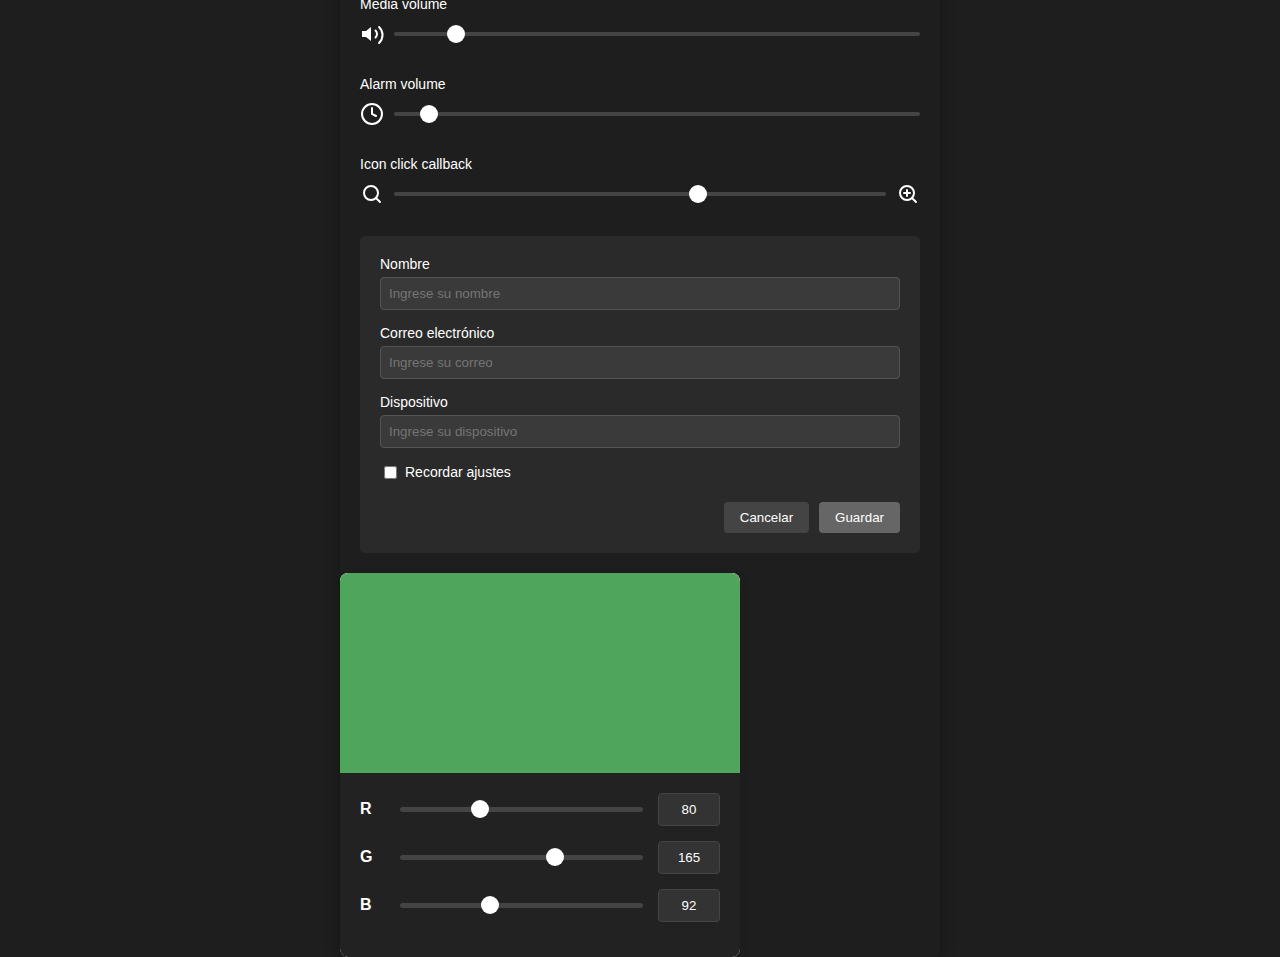
<file: pages/page02.html>
<!DOCTYPE html>
<html lang="es">
<head>
    <meta charset="UTF-8">
    <title>Page02</title>
    <link rel="stylesheet" href="../css/stylePage02.css">
</head>
<body>
<div class="window-container">
    <div class="header-bar">
        <div class="header-icons">
            <svg class="header-icon" viewBox="0 0 24 24" fill="none" xmlns="http://www.w3.org/2000/svg">
                <path d="M12 17C14.7614 17 17 14.7614 17 12C17 9.23858 14.7614 7 12 7C9.23858 7 7 9.23858 7 12C7 14.7614 9.23858 17 12 17Z"
                      stroke="#CCCCCC" stroke-width="2"/>
                <path d="M12 3V5M12 19V21M5 12H3M21 12H19M18.364 5.636L16.95 7.05M7.05 16.95L5.636 18.364M16.95 16.95L18.364 18.364M7.05 7.05L5.636 5.636"
                      stroke="#CCCCCC" stroke-width="2" stroke-linecap="round"/>
            </svg>

            <svg class="header-icon" viewBox="0 0 24 24" fill="none" xmlns="http://www.w3.org/2000/svg">
                <path d="M3 6H21M6 12H18M10 18H14" stroke="#CCCCCC" stroke-width="2" stroke-linecap="round"/>
            </svg>

            <svg class="header-icon" viewBox="0 0 24 24" fill="none" xmlns="http://www.w3.org/2000/svg">
                <path d="M16 4H18C19.1046 4 20 4.89543 20 6V20C20 21.1046 19.1046 22 18 22H6C4.89543 22 4 21.1046 4 20V6C4 4.89543 4.89543 4 6 4H8"
                      stroke="#CCCCCC" stroke-width="2"/>
                <path d="M15 2H9C8.44772 2 8 2.44772 8 3V5C8 5.55228 8.44772 6 9 6H15C15.5523 6 16 5.55228 16 5V3C16 2.44772 15.5523 2 15 2Z"
                      stroke="#CCCCCC" stroke-width="2"/>
            </svg>

            <svg class="header-icon" viewBox="0 0 24 24" fill="none" xmlns="http://www.w3.org/2000/svg">
                <path d="M16 18L22 12L16 6" stroke="#CCCCCC" stroke-width="2" stroke-linecap="round"
                      stroke-linejoin="round"/>
                <path d="M8 6L2 12L8 18" stroke="#CCCCCC" stroke-width="2" stroke-linecap="round"
                      stroke-linejoin="round"/>
            </svg>
        </div>
    </div>

    <div class="content">
        <!-- Media Volume Section -->
        <div class="volume-section">
            <div class="volume-header">
                <div class="volume-label">Media volume</div>
            </div>
            <div class="volume-slider-container">
                <svg class="icon-button" viewBox="0 0 24 24" fill="none" xmlns="http://www.w3.org/2000/svg">
                    <path d="M11 5L6 9H2V15H6L11 19V5Z" fill="white"/>
                    <path d="M15.54 8.46C16.4774 9.39764 17.0039 10.6692 17.0039 11.995C17.0039 13.3208 16.4774 14.5924 15.54 15.53"
                          stroke="white" stroke-width="2" stroke-linecap="round" stroke-linejoin="round"/>
                    <path d="M19.07 5C21.288 7.14309 22.5228 10.0184 22.5228 13C22.5228 15.9816 21.288 18.8569 19.07 21"
                          stroke="white" stroke-width="2" stroke-linecap="round" stroke-linejoin="round"/>
                </svg>
                <div class="volume-slider">
                    <div class="slider-thumb media-thumb"></div>
                </div>
            </div>
        </div>

        <!-- Alarm Volume Section -->
        <div class="volume-section">
            <div class="volume-header">
                <div class="volume-label">Alarm volume</div>

            </div>
            <div class="volume-slider-container">
                <svg class="icon-button" viewBox="0 0 24 24" fill="none" xmlns="http://www.w3.org/2000/svg">
                    <circle cx="12" cy="12" r="10" stroke="white" stroke-width="2"/>
                    <path d="M12 6V12L16 14" stroke="white" stroke-width="2" stroke-linecap="round"/>
                </svg>
                <div class="volume-slider">
                    <div class="slider-thumb alarm-thumb"></div>
                </div>
            </div>
        </div>

        <div class="volume-section">
            <div class="volume-header">
                <div class="volume-label">Icon click callback</div>
            </div>
            <div class="volume-slider-container">
                <svg class="icon-button" viewBox="0 0 24 24" fill="none" xmlns="http://www.w3.org/2000/svg">
                    <circle cx="11" cy="11" r="7" stroke="white" stroke-width="2"/>
                    <path d="M20 20L16 16" stroke="white" stroke-width="2" stroke-linecap="round"/>
                </svg>
                <div class="volume-slider">
                    <div class="slider-thumb click-thumb"></div>
                </div>
                <svg class="icon-button" viewBox="0 0 24 24" fill="none" xmlns="http://www.w3.org/2000/svg">
                    <circle cx="11" cy="11" r="7" stroke="white" stroke-width="2"/>
                    <path d="M20 20L16 16" stroke="white" stroke-width="2" stroke-linecap="round"/>
                    <path d="M11 8V14" stroke="white" stroke-width="2" stroke-linecap="round"/>
                    <path d="M8 11H14" stroke="white" stroke-width="2" stroke-linecap="round"/>
                </svg>
            </div>
        </div>
        <div class="form-section">
            <form>
                <div class="form-row">
                    <label class="form-label" for="name">Nombre</label>
                    <input type="text" id="name" class="text-field" placeholder="Ingrese su nombre">
                </div>

                <div class="form-row">
                    <label class="form-label" for="email">Correo electrónico</label>
                    <input type="email" id="email" class="text-field" placeholder="Ingrese su correo">
                </div>

                <div class="form-row">
                    <label class="form-label" for="device">Dispositivo</label>
                    <input type="text" id="device" class="text-field" placeholder="Ingrese su dispositivo">
                </div>

                <div class="form-row">
                    <div class="checkbox-container">
                        <input type="checkbox" id="remember" class="checkbox">
                        <label for="remember">Recordar ajustes</label>
                    </div>
                </div>
                <div class="button-row">
                    <button type="button" class="button">Cancelar</button>
                    <button type="submit" class="button button-primary">Guardar</button>
                </div>
            </form>
        </div>
    </div>
    <div class="card flex-center">
        <div class="color-display" id="colorDisplay"></div>
        <div class="controls">
            <div class="slider-container">
                <div class="slider-label">R</div>
                <input type="range" min="0" max="255" value="80" class="slider" id="redSlider">
                <input type="number" min="0" max="255" value="80" class="color-value" id="redValue">
            </div>
            <div class="slider-container">
                <div class="slider-label">G</div>
                <input type="range" min="0" max="255" value="165" class="slider" id="greenSlider">
                <input type="number" min="0" max="255" value="165" class="color-value" id="greenValue">
            </div>
            <div class="slider-container">
                <div class="slider-label">B</div>
                <input type="range" min="0" max="255" value="92" class="slider" id="blueSlider">
                <input type="number" min="0" max="255" value="92" class="color-value" id="blueValue">
            </div>
        </div>
    </div>

</div>

<script>
    const redSlider = document.getElementById('redSlider');
    const greenSlider = document.getElementById('greenSlider');
    const blueSlider = document.getElementById('blueSlider');
    const redValue = document.getElementById('redValue');
    const greenValue = document.getElementById('greenValue');
    const blueValue = document.getElementById('blueValue');
    const colorDisplay = document.getElementById('colorDisplay');

    function updateColor() {
        const r = redSlider.value;
        const g = greenSlider.value;
        const b = blueSlider.value;

        colorDisplay.style.backgroundColor = `rgb(${r}, ${g}, ${b})`;
    }

    redSlider.addEventListener('input', function () {
        redValue.value = this.value;
        updateColor();
    });

    greenSlider.addEventListener('input', function () {
        greenValue.value = this.value;
        updateColor();
    });

    blueSlider.addEventListener('input', function () {
        blueValue.value = this.value;
        updateColor();
    });

    redValue.addEventListener('input', function () {
        if (this.value > 255) this.value = 255;
        if (this.value < 0) this.value = 0;
        redSlider.value = this.value;
        updateColor();
    });

    greenValue.addEventListener('input', function () {
        if (this.value > 255) this.value = 255;
        if (this.value < 0) this.value = 0;
        greenSlider.value = this.value;
        updateColor();
    });

    blueValue.addEventListener('input', function () {
        if (this.value > 255) this.value = 255;
        if (this.value < 0) this.value = 0;
        blueSlider.value = this.value;
        updateColor();
    });

    updateColor();
</script>
</body>
</html>
</file>
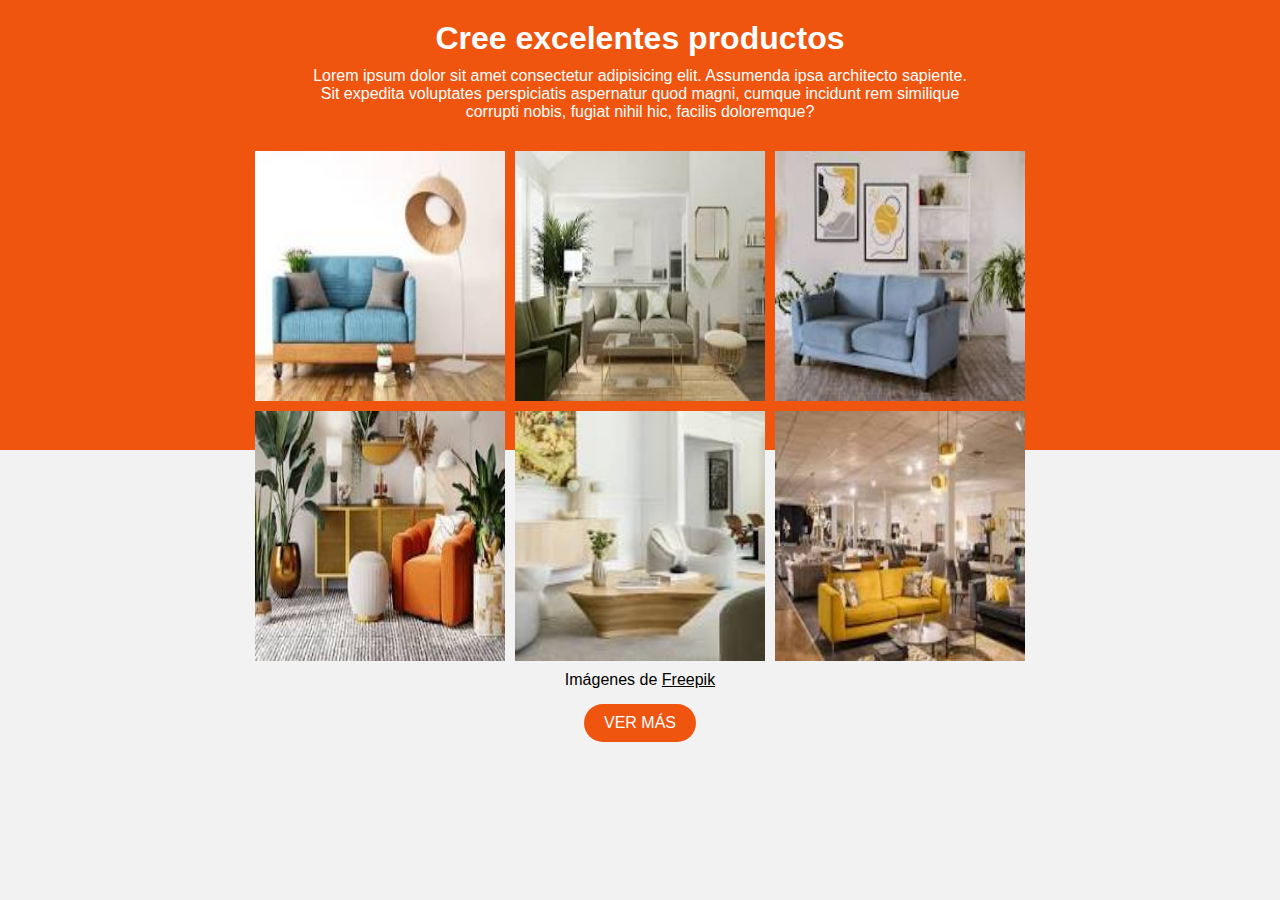
<file: pages/page03.html>
<!DOCTYPE html>
<html lang="en">
<head>
    <meta charset="UTF-8">
    <meta name="viewport" content="width=device-width, initial-scale=1.0">
    <title>Practica de html y css</title>
    <link rel="stylesheet" href="../css/stylesPage3.css">
</head>
<body>
    <header>
        <h1>Cree excelentes productos</h1>
        <p>Lorem ipsum dolor sit amet consectetur adipisicing elit. Assumenda ipsa architecto sapiente. Sit expedita voluptates perspiciatis aspernatur quod magni, cumque incidunt rem similique corrupti nobis, fugiat nihil hic, facilis doloremque?</p>
      </header>
    
      <main class="gallery">
        <img src="[data-uri]" alt="Imagen 1">
        <img src="[data-uri]" alt="Imagen 2">
        <img src="[data-uri]" alt="Imagen 3">
        <img src="[data-uri]" alt="Imagen 4">
        <img src="[data-uri]" alt="Imagen 5">
        <img src="[data-uri]" alt="Imagen 6">
      </main>
      <p class="textofinal">Imágenes de <span>Freepik</span></p>
      <button class="boton">VER MÁS</button>
</body>
</html>
</file>
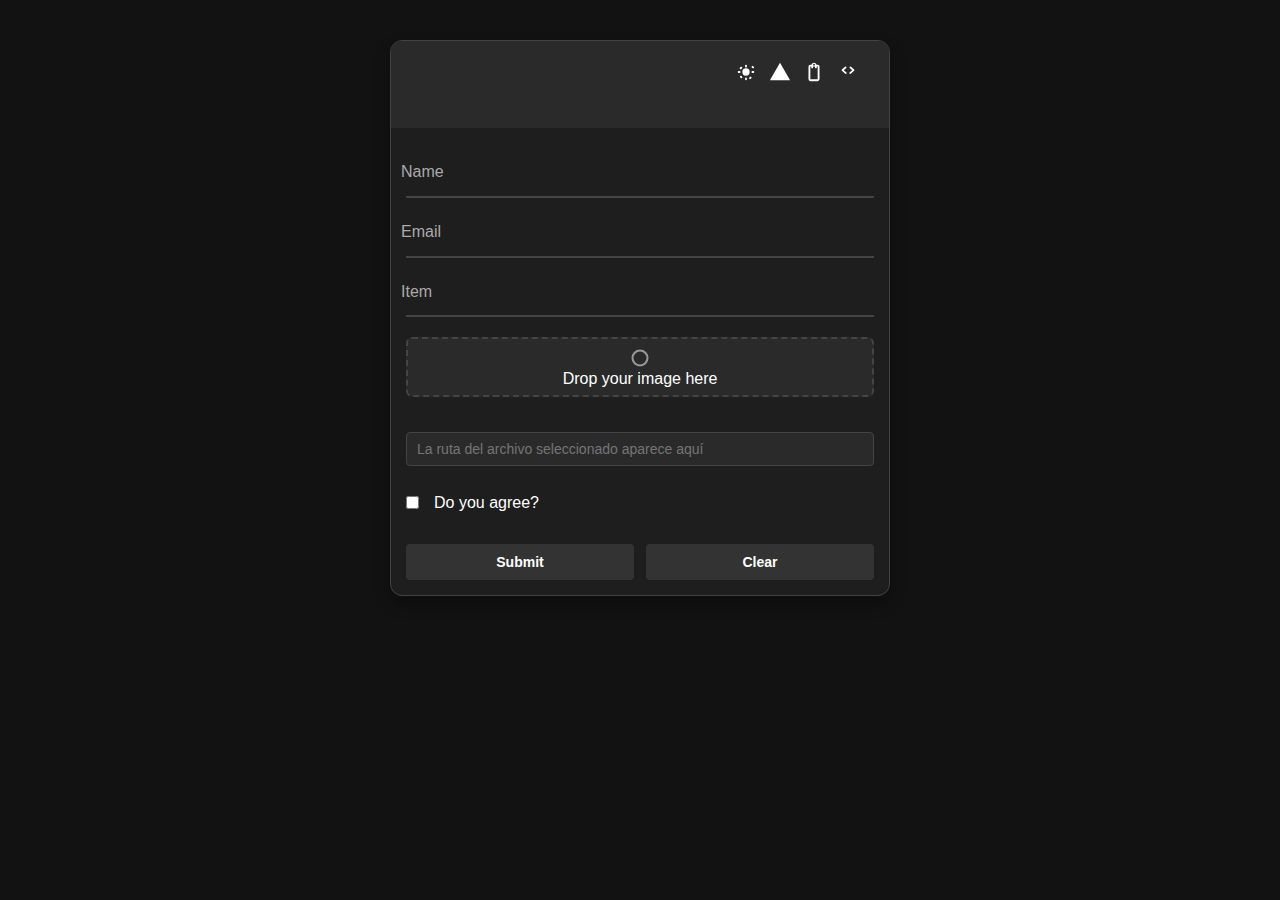
<file: pages/page1.html>
<!DOCTYPE html>
<html lang="es">
<head>
  <meta charset="UTF-8">
  <title>Formulario pagina 2</title>
  <link rel="stylesheet" href="../css/stylesPage1.css">
</head>
<body>

<div class="container">
  <div class="icon-bar">
    <div class="icon-bar">
        <!-- Icono Sol -->
        <svg xmlns="http://www.w3.org/2000/svg" viewBox="0 0 24 24">
          <path fill="white" d="M12 4a1 1 0 0 1 1 1V6a1 1 0 0 1-2 0V5a1 1 0 0 1 1-1Zm6.364 1.636a1 1 0 0 1 1.414 0l.707.707a1 1 0 1 1-1.414 1.414l-.707-.707a1 1 0 0 1 0-1.414ZM20 11a1 1 0 1 1 0 2h-1a1 1 0 1 1 0-2h1Zm-2.222 6.364a1 1 0 0 1 0 1.414l-.707.707a1 1 0 0 1-1.414-1.414l.707-.707a1 1 0 0 1 1.414 0ZM12 18a1 1 0 0 1 1 1v1a1 1 0 1 1-2 0v-1a1 1 0 0 1 1-1Zm-6.364-1.636a1 1 0 0 1 1.414 0l.707.707a1 1 0 0 1-1.414 1.414l-.707-.707a1 1 0 0 1 0-1.414ZM4 13a1 1 0 1 1 0-2h1a1 1 0 1 1 0 2H4Zm2.222-6.364a1 1 0 0 1 1.414 1.414l-.707.707A1 1 0 1 1 5.515 7.05l.707-.707A1 1 0 0 1 6.222 6.636ZM12 8a4 4 0 1 1 0 8 4 4 0 0 1 0-8Z"/>
        </svg>
      
        <!-- Icono tipo Vercel -->
        <svg xmlns="http://www.w3.org/2000/svg" viewBox="0 0 24 24">
          <path fill="white" d="M12 2L1 21h22L12 2z"/>
        </svg>
      
        <!-- Icono Portapapeles -->
        <svg xmlns="http://www.w3.org/2000/svg" viewBox="0 0 24 24">
          <path fill="white" d="M16 4h-1.18A3.001 3.001 0 0 0 12 2a3.001 3.001 0 0 0-2.82 2H8a2 2 0 0 0-2 2v14a2 2 0 0 0 2 2h8a2 2 0 0 0 2-2V6a2 2 0 0 0-2-2Zm-4-1a1 1 0 1 1 0 2 1 1 0 0 1 0-2Zm4 17H8V6h1v1a1 1 0 1 0 2 0V6h2v1a1 1 0 1 0 2 0V6h1v14Z"/>
        </svg>
      
        <!-- Icono Código <>
        -->
        <svg xmlns="http://www.w3.org/2000/svg" viewBox="0 0 24 24">
          <path fill="white" d="M8.7 6.3a1 1 0 0 1 1.4 1.4L7.41 10l2.7 2.3a1 1 0 1 1-1.4 1.4L5.3 10.7a1 1 0 0 1 0-1.4l3.4-3Zm6.6 0a1 1 0 0 0-1.4 1.4L16.59 10l-2.7 2.3a1 1 0 1 0 1.4 1.4l3.4-3a1 1 0 0 0 0-1.4l-3.4-3Z"/>
        </svg>
      </div>      
  </div>

  <form>
    <div class="form-group">
      <input type="text" id="name" name="name" placeholder=" " required>
      <label for="name">Name</label>
    </div>

    <div class="form-group">
      <input type="email" id="email" name="email" placeholder=" " required>
      <label for="email">Email</label>
    </div>

    <div class="form-group">
      <select id="item" name="item" required>
        <option value="" disabled selected hidden></option>
        <option>Item 1</option>
        <option>Item 2</option>
        <option>Item 3</option>
      </select>
      <label for="item">Item</label>
    </div>

    <div class="upload-area">
      <label for="file-upload" class="upload-box">
        <svg viewBox="0 0 24 24">
          <path d="M12 5.5A6.5 6.5 0 1 1 5.5 12 6.5 6.5 0 0 1 12 5.5m0-2A8.5 8.5 0 1 0 20.5 12 8.5 8.5 0 0 0 12 3.5Z"/>
        </svg>
        <p>Drop your image here</p>
      </label>
      <input type="file" id="file-upload" name="file" accept="image/*">
    </div>

    <div class="file-path-display">
      <input type="text" readonly placeholder="La ruta del archivo seleccionado aparece aquí">
    </div>

    <div class="checkbox">
      <input type="checkbox" id="agree" name="agree">
      <label for="agree">Do you agree?</label>
    </div>

    <div class="buttons">
      <button type="submit">Submit</button>
      <button type="reset">Clear</button>
    </div>
  </form>
</div>

</body>
</html>
</file>
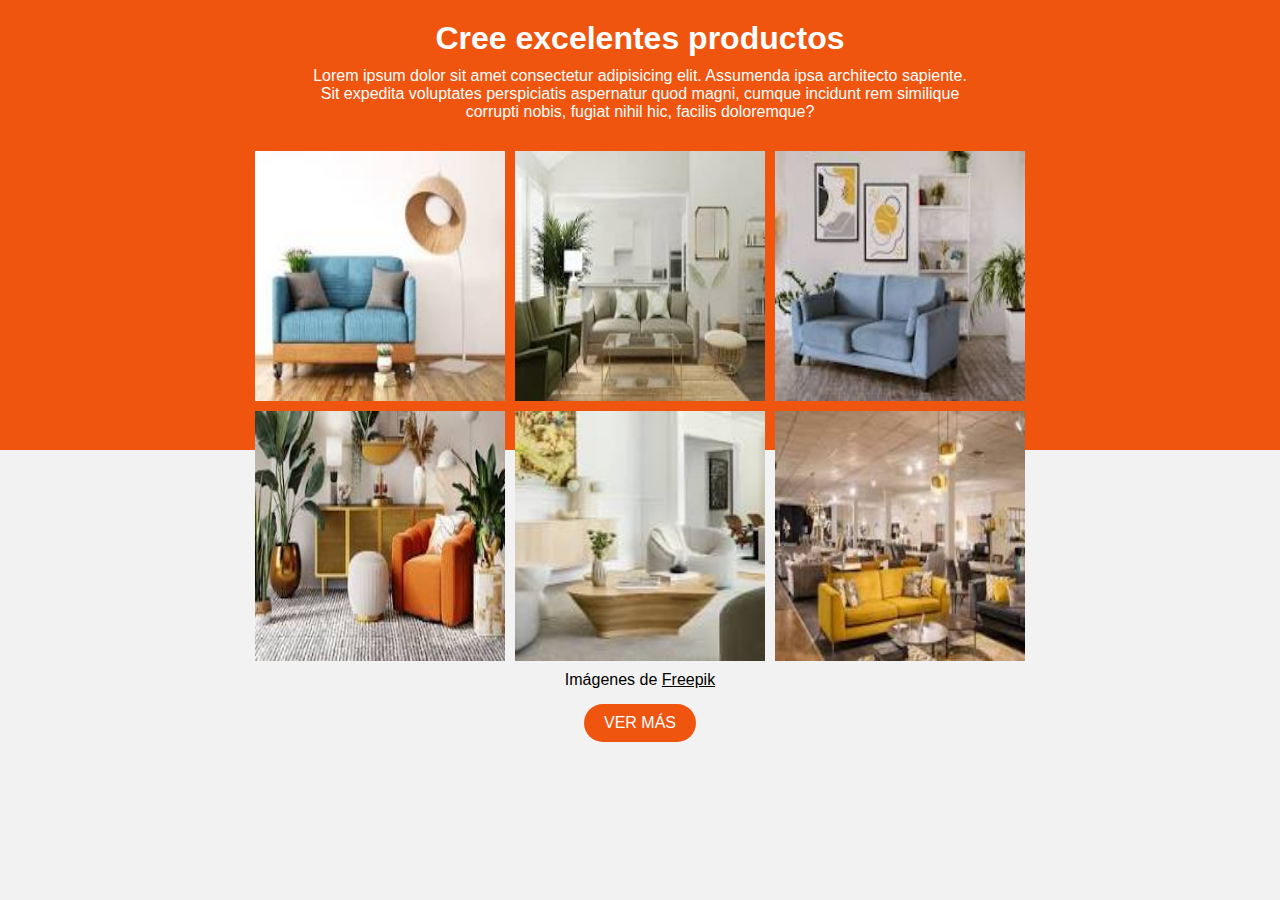
<file: pages/page4.html>
<!DOCTYPE html>
<html lang="en">
<head>
    <meta charset="UTF-8">
    <meta name="viewport" content="width=device-width, initial-scale=1.0">
    <title>Practica de html y css</title>
    <link rel="stylesheet" href="../css/stylesPage4.css">
</head>
<body>
    <header>
        <h1>Cree excelentes productos</h1>
        <p>Lorem ipsum dolor sit amet consectetur adipisicing elit. Assumenda ipsa architecto sapiente. Sit expedita voluptates perspiciatis aspernatur quod magni, cumque incidunt rem similique corrupti nobis, fugiat nihil hic, facilis doloremque?</p>
      </header>
    
      <main class="gallery">
        <img src="[data-uri]" alt="Imagen 1">
        <img src="[data-uri]" alt="Imagen 2">
        <img src="[data-uri]" alt="Imagen 3">
        <img src="[data-uri]" alt="Imagen 4">
        <img src="[data-uri]" alt="Imagen 5">
        <img src="[data-uri]" alt="Imagen 6">
      </main>
      <p class="textofinal">Imágenes de <span>Freepik</span></p>
      <button class="boton">VER MÁS</button>
</body>
</html>
</file>
<file: css/stylePage02.css>
body {
    margin: 0;
    padding: 0;
    font-family: Arial, sans-serif;
    background-color: #1e1e1e;
    display: flex;
    justify-content: center;
    align-items: center;
    height: 100vh;
}

.window-container {
    width: 600px;
    background-color: #1e1e1e;
    border-radius: 8px;
    overflow: hidden;
    box-shadow: 0 4px 15px rgba(0, 0, 0, 0.3);
}

.header-bar {
    height: 32px;
    background-color: #2a2a2a;
    display: flex;
    justify-content: flex-end;
    align-items: center;
    padding: 0 10px;
}

.header-icons {
    display: flex;
    gap: 15px;
}

.header-icon {
    width: 16px;
    height: 16px;
    cursor: pointer;
}

.content {
    padding: 20px;
}

.volume-section {
    margin-bottom: 30px;
}

.volume-header {
    display: flex;
    align-items: center;
    margin-bottom: 10px;
}

.volume-label {
    color: white;
    font-size: 14px;
    margin-right: auto;
}

.volume-slider-container {
    display: flex;
    align-items: center;
    gap: 10px;
}

.volume-slider {
    flex-grow: 1;
    position: relative;
    height: 4px;
    background-color: #444;
    border-radius: 2px;
}

.slider-thumb {
    position: absolute;
    width: 18px;
    height: 18px;
    background-color: white;
    border-radius: 50%;
    top: 50%;
    transform: translateY(-50%);
    cursor: pointer;
}

.media-thumb {
    left: 10%;
}

.alarm-thumb {
    left: 5%;
}

.click-thumb {
    left: 60%;
}

.icon-button {
    width: 24px;
    height: 24px;
    display: flex;
    justify-content: center;
    align-items: center;
}

.form-section {
    background-color: #2a2a2a;
    padding: 20px;
    margin-top: 20px;
    border-radius: 5px;
}

.form-row {
    margin-bottom: 15px;
}

.form-label {
    display: block;
    color: white;
    margin-bottom: 5px;
    font-size: 14px;
}

.text-field {
    width: 100%;
    padding: 8px;
    background-color: #3a3a3a;
    border: 1px solid #555;
    border-radius: 4px;
    color: white;
    box-sizing: border-box;
}

.checkbox-container {
    display: flex;
    align-items: center;
    color: white;
    font-size: 14px;
}

.checkbox {
    margin-right: 8px;
}

.button-row {
    display: flex;
    justify-content: flex-end;
    gap: 10px;
    margin-top: 20px;
}

.button {
    padding: 8px 16px;
    background-color: #444;
    color: white;
    border: none;
    border-radius: 4px;
    cursor: pointer;
}

.button-primary {
    background-color: #666;
}

.button:hover {
    background-color: #555;
}

.button-primary:hover {
    background-color: #777;
}

.card {
    width: 400px;
    background-color: #fff;
    border-radius: 8px;
    box-shadow: 0 4px 12px rgba(0, 0, 0, 0.1);
    overflow: hidden;
}

.color-display {
    height: 200px;
    background-color: rgb(80, 165, 92);
    border-radius: 8px 8px 0 0;
}

.controls {
    padding: 20px;
    background-color: #222;
    color: #fff;
}

.slider-container {
    display: flex;
    align-items: center;
    margin-bottom: 15px;
}

.slider-label {
    width: 15px;
    font-weight: bold;
    margin-right: 10px;
}

.slider {
    flex-grow: 1;
    height: 5px;
    background: #444;
    border-radius: 5px;
    margin: 0 15px;
    -webkit-appearance: none;
    appearance: none;
}

.slider::-webkit-slider-thumb {
    -webkit-appearance: none;
    appearance: none;
    width: 18px;
    height: 18px;
    background: #fff;
    border-radius: 50%;
    cursor: pointer;
}

.slider::-moz-range-thumb {
    width: 18px;
    height: 18px;
    background: #fff;
    border-radius: 50%;
    cursor: pointer;
}

.color-value {
    width: 60px;
    text-align: center;
    background-color: #333;
    color: white;
    border: 1px solid #444;
    border-radius: 4px;
    padding: 8px 0;
}

input[type="number"] {
    -moz-appearance: textfield;
}

input::-webkit-outer-spin-button,
input::-webkit-inner-spin-button {
    -webkit-appearance: none;
    margin: 0;
}

.color-value:focus {
    outline: none;
    border-color: #666;
}
</file>
<file: css/stylesPage3.css>
* {
	box-sizing: border-box;
	margin: 0;
	padding: 0;
}
html,
body {
	height: 100%;
}

body {
	font-family: sans-serif;
	padding: 20px;
	background: linear-gradient(to bottom, #ef550f 50%, #f2f2f2 50%);
	max-width: 90%;
	margin: 0 auto;
}

header {
	text-align: center;
	margin-bottom: 30px;
}

h1 {
	font-size: 2em;
	color: #333;
	color: white;
}

p {
	font-size: 1em;
	color: #666;
	margin-top: 10px;
	width: 60%;
	margin: 0 auto;
	margin-top: 10px;
	color: white;
}

.gallery {
	display: flex;
	flex-wrap: wrap;
	gap: 10px;
	row-gap: 10px;
	justify-content: center;
	width: 80%;
	margin: 0 auto;
}

/* Estilo general para las imágenes */
.gallery img {
	width: 250px;
	height: 250px;
}

/* MEDIA QUERIES */

/* Pequeño: < 480px = 1 columna */
@media (max-width: 479px) {
	.gallery {
		flex-direction: column;
		align-items: center;
	}
}

/* Mediano: < 900px = 2 columnas */
@media (max-width: 479px) {
	.gallery {
		flex-direction: column;
		align-items: center;
	}
}

/* Mediano: < 900px = 2 columnas */
@media (min-width: 480px) and (max-width: 899px) {
	.gallery {
		justify-content: center;
	}
}

/* Grande: < 1200px = 3 columnas */
@media (min-width: 900px) and (max-width: 1199px) {
	.gallery {
		justify-content: center;
	}
}

/* Extra grande: >= 1200px */
@media (min-width: 1200px) {
	.gallery {
		justify-content: center;
	}
}

.gallery img:hover {
	opacity: 1; /* Opacidad al 100% al hacer hover (10% más) */
}

.textofinal {
	color: black;
	text-align: center;
}
.textofinal span {
    text-decoration: underline;
    
  }
.boton {
    
	display: flex;
	margin: 15px auto;
	background-color: #ef550f;
	color: white;
	padding: 10px 20px;
	border: none;
	border-radius: 999px; /* Borde circular */
	cursor: pointer;
	font-size: 1em;
	transition: background-color 0.3s ease;
}
</file>
<file: css/stylesPage4.css>
* {
	box-sizing: border-box;
	margin: 0;
	padding: 0;
}
html,
body {
	height: 100%;
}

body {
	font-family: sans-serif;
	padding: 20px;
	background: linear-gradient(to bottom, #ef550f 50%, #f2f2f2 50%);
	max-width: 90%;
	margin: 0 auto;
}

header {
	text-align: center;
	margin-bottom: 30px;
}

h1 {
	font-size: 2em;
	color: #333;
	color: white;
}

p {
	font-size: 1em;
	color: #666;
	margin-top: 10px;
	width: 60%;
	margin: 0 auto;
	margin-top: 10px;
	color: white;
}

.gallery {
	display: flex;
	flex-wrap: wrap;
	gap: 10px;
	row-gap: 10px;
	justify-content: center;
	width: 80%;
	margin: 0 auto;
}

/* Estilo general para las imágenes */
.gallery img {
	width: 250px;
	height: 250px;
}

/* MEDIA QUERIES */

/* Pequeño: < 480px = 1 columna */
@media (max-width: 479px) {
	.gallery {
		flex-direction: column;
		align-items: center;
	}
}

/* Mediano: < 900px = 2 columnas */
@media (max-width: 479px) {
	.gallery {
		flex-direction: column;
		align-items: center;
	}
}

/* Mediano: < 900px = 2 columnas */
@media (min-width: 480px) and (max-width: 899px) {
	.gallery {
		justify-content: center;
	}
}

/* Grande: < 1200px = 3 columnas */
@media (min-width: 900px) and (max-width: 1199px) {
	.gallery {
		justify-content: center;
	}
}

/* Extra grande: >= 1200px */
@media (min-width: 1200px) {
	.gallery {
		justify-content: center;
	}
}

.gallery img:hover {
	opacity: 1; /* Opacidad al 100% al hacer hover (10% más) */
}

.textofinal {
	color: black;
	text-align: center;
}
.textofinal span {
    text-decoration: underline;
    
  }
.boton {
    
	display: flex;
	margin: 15px auto;
	background-color: #ef550f;
	color: white;
	padding: 10px 20px;
	border: none;
	border-radius: 999px; /* Borde circular */
	cursor: pointer;
	font-size: 1em;
	transition: background-color 0.3s ease;
}
</file>
<file: css/stylesPage1.css>
/* Reset básico */
* {
    box-sizing: border-box;
    margin: 0;
    padding: 0;
  }
  
  body {
    background-color: #121212;
    color: #fff;
    font-family: 'Segoe UI', Tahoma, Geneva, Verdana, sans-serif;
    margin: 0;
    padding: 40px 20px;
  }
  
  .container {
    max-width: 500px;
    margin: auto;
    padding: 0px;
    background: #1e1e1e;
    border-radius: 12px;
    box-shadow: 0 8px 16px rgba(0, 0, 0, 0.3);
    border: 1px solid #424242;
  }
  
  /* Barra de iconos */
  .icon-bar {
    display: flex;
    justify-content: flex-end;
    align-items: center;
    gap: 12px;
    margin-bottom: 25px;
    background-color: #2a2a2a;
    padding: 10px 15px;
    border-radius: 8px;
    border-radius: 10px 10px 0 0;
  }
  
  .icon-bar svg {
    width: 22px;
    height: 22px;
    fill: #ccc;
    transition: all 0.3s ease;
    cursor: pointer;
  }
  
  .icon-bar svg:hover {
    fill: white;
  }
  
  /* Estilo de inputs y select */
  .form-group {
    position: relative;
    margin: 10px;
    padding: 5px;
  }
  .form-group input, .form-group select{
    width: 100%;
    background: transparent;
    border: none;
    border-bottom: 2px solid #444;
    padding: 10px 0;
    font-size: 16px;
    color: #fff;
    outline: none;
    transition: border-color 0.3s ease;
  }
  .form-group select{
    padding: 10px 10px;
  }
  .form-group option{
    background-color: #000;
    border: 1px solid #424242;
  }
  
  /* Etiqueta animada */
  .form-group label {
    position: absolute;
    top: 10px;
    left: 0;
    color: #aaa;
    font-size: 16px;
    pointer-events: none;
    transition: 0.3s ease all;
  }
  
  /* Movimiento de etiqueta al enfocar o escribir */
  .form-group input:focus ~ label,
  .form-group input:not(:placeholder-shown) ~ label,
  .form-group select:focus ~ label,
  .form-group select:valid ~ label {
    top: -10px;
    font-size: 12px;
    color: #00e5ff;
  }
  
  /* Cambio de color del borde al enfocar */
  .form-group input:focus,
  .form-group select:focus {
    border-bottom: 2px solid #00e5ff;
  }
  
  /* Personalización del select */
  .form-group select {
    -webkit-appearance: none;
    appearance: none;
    background: transparent;
    padding-right: 28px;
    background-image: url("data:image/svg+xml;charset=UTF-8,%3svg xmlns='http://www.w3.org/2000/svg' viewBox='0 0 24 24'%3e%3cpath d='M7 10l5 5 5-5z' fill='%23888'/%3e%3c/svg%3e");
    background-repeat: no-repeat;
    background-position: right 0 top 50%;
    background-size: 16px 16px;
  }
  
  /* Área de carga de archivos */
  .upload-area {
    margin-bottom: 20px;
  }
  
  .upload-box {
    background-color: #2a2a2a;
    border: 2px dashed #444;
    height: 60px;
    width: 94%;
    display: flex;
    flex-direction: column;
    align-items: center;
    justify-content: center;
    cursor: pointer;
    border-radius: 6px;
    transition: border-color 0.3s ease;
    margin: 15px;
  }
  
  .upload-box:hover {
    border-color: #00e5ff;
  }
  
  .upload-box svg {
    width: 24px;
    height: 24px;
    fill: #999;
    transition: fill 0.3s ease;
  }
  
  .upload-box:hover svg {
    fill: #fff;
  }
  
  .upload-area input[type="file"] {
    display: none;
  }
  
  .file-path-display input {
    width: 94%;
    background: #2a2a2a;
    border: 1px solid #444;
    padding: 8px 10px;
    color: #ccc;
    font-size: 14px;
    border-radius: 4px;
    margin-bottom: 20px;
    outline: none;
    margin: 15px;
  }
  
  .file-path-display input:focus {
    border-color: #00e5ff;
  }
  
  /* Checkbox */
  .checkbox {
    display: flex;
    align-items: center;
    margin-bottom: 20px;
  }
  
  .checkbox input[type="checkbox"] {
    accent-color: #00e5ff;
    margin-right: 10px;
    margin: 15px;
  }
  
  /* Botones */
  .buttons {
    display: flex;
    gap: 12px;
    margin: 15px;
  }
  
  .buttons button {
    flex: 1;
    padding: 10px 16px;
    background-color: #333;
    border: none;
    color: white;
    font-weight: bold;
    font-size: 14px;
    border-radius: 4px;
    cursor: pointer;
    transition: background-color 0.3s ease;
  }
  
  .buttons button:hover {
    background-color: #444;
  }
</file>
